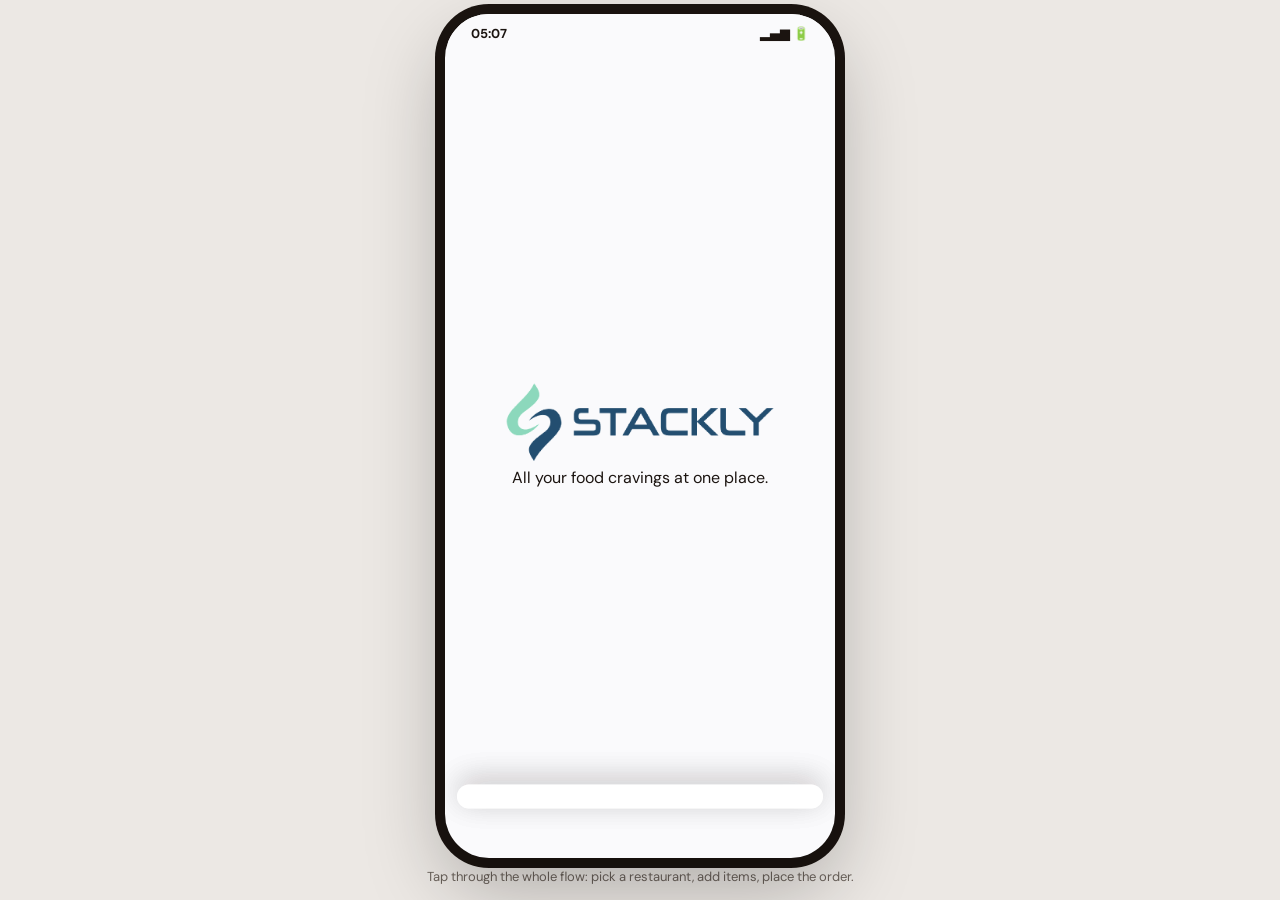
<file: app.html>
<!DOCTYPE html>
<html lang="en">
<head>
<meta charset="utf-8">
<meta name="viewport" content="width=device-width, initial-scale=1, viewport-fit=cover">
<title>Stackly – food delivery</title>
<link rel="preconnect" href="https://fonts.googleapis.com">
<link href="https://fonts.googleapis.com/css2?family=DM+Sans:wght@400;500;700&family=Poppins:wght@600;700&display=swap" rel="stylesheet">
<link rel="stylesheet" href="app.css">
</head>
<body>
<div id="ph">
  <div class="st"><span id="clk">11:41</span><span>▂▄▆ 🔋</span></div>
  <section class="scr on" id="sp"><i class="rip" style="--i:0"></i><i class="rip" style="--i:1"></i><i class="rip" style="--i:2"></i>
    <img class="stackly-splash-logo" src="stackly-logo-transparent.png" alt="Stackly">
    <p class="tag">All your food cravings at one place.</p></section>
  <section class="scr" id="home"></section>
  <section class="scr" id="menu"></section>
  <section class="scr" id="cart"></section>
  <section class="scr" id="proc"></section>
  <section class="scr" id="orders"></section>
  <div id="cb"></div><div id="pay"></div>
  <div id="ov" onclick="closeS()"></div><div id="sheet"></div>
  <nav id="nav" class="hid"><button class="tab on" data-g="home" onclick="go('home')"><span class="ic" id="i1"></span>Home</button><button class="tab" data-g="orders" onclick="go('orders')"><span class="ic" id="i2"></span>My orders</button></nav>
  <div id="toast"></div>
</div>
<p class="cap">Tap through the whole flow: pick a restaurant, add items, place the order.</p>
<script src="app.js" defer></script>
</body>
</html>
</file>
<file: app.css>
:root{--bg:#FAFAFC;--ink:#1B1410;--mut:#7A726C;--ln:#E7E3E0;--red:#E8432B;--gold:#FFB627;--grn:#1E9E4A;--stage:#ECE8E4;--cap:#6B625B;box-sizing:border-box;padding-top:env(safe-area-inset-top,0px);padding-bottom:env(safe-area-inset-bottom,0px)}
@media(prefers-color-scheme:dark){:root:not([data-theme="light"]){--stage:#17120F;--cap:#B9B0A8}}
:root[data-theme="dark"]{--stage:#17120F;--cap:#B9B0A8}
html{height:100%;scroll-padding-top:env(safe-area-inset-top,0px)}
*{box-sizing:border-box;-webkit-tap-highlight-color:transparent}
body{height:100%;margin:0;background:var(--stage);font:15px/1.4 'DM Sans',system-ui,sans-serif;color:var(--ink);display:flex;flex-direction:column;align-items:center;justify-content:center;gap:10px}
button{font:inherit;color:inherit;border:0;background:none;cursor:pointer;padding:0}
svg{width:22px;height:22px;fill:none;stroke:currentColor;stroke-width:2;stroke-linecap:round;stroke-linejoin:round}
h1,h2,h3,h4,p{margin:0}h1,h2,h3{font-family:Poppins,sans-serif}
.cap{color:var(--cap);font-size:13px}
#ph{position:relative;width:390px;height:min(844px,calc(100% - 40px));background:var(--bg);border-radius:44px;overflow:hidden;box-shadow:0 30px 80px #0004,0 0 0 10px #1b1410;isolation:isolate}
@media(max-width:480px){#ph{width:100%;height:100%;border-radius:0;box-shadow:none}.cap{display:none}}
.st{position:absolute;top:0;left:0;right:0;height:40px;z-index:30;display:flex;justify-content:space-between;align-items:center;padding:0 26px;font-weight:700;font-size:13px;background:linear-gradient(var(--bg) 60%,transparent);pointer-events:none}
.scr{position:absolute;inset:0;padding:44px 0 100px;overflow-y:auto;scrollbar-width:none;opacity:0;transform:translateX(28px) scale(.98);pointer-events:none;transition:opacity .35s,transform .5s cubic-bezier(.2,.8,.2,1)}
.scr.on{opacity:1;transform:none;pointer-events:auto}
.on .rise{animation:rise .6s cubic-bezier(.2,.8,.2,1) both;animation-delay:calc(var(--d,0)*70ms)}
@keyframes rise{from{opacity:0;transform:translateY(22px)}}
@keyframes pop{50%{transform:scale(1.35)}}
@keyframes fl{50%{transform:translateY(-8px) rotate(5deg)}}
/* splash */
#sp{display:flex;flex-direction:column;align-items:center;justify-content:center;padding:0}
.logo{font:700 56px Poppins;letter-spacing:-1px;position:relative;z-index:1}
.stackly-splash-logo{position:relative;z-index:1;width:min(270px,75vw);height:auto;animation:wv 1.1s ease-in-out}
.logo span{display:inline-block;animation:wv 1.1s ease-in-out infinite;animation-delay:calc(var(--i)*.1s)}.logo .a{color:var(--red)}
@keyframes wv{0%,100%{transform:none}30%{transform:translateY(-16px) rotate(-6deg)}60%{transform:translateY(4px)}}
.tag{margin-top:6px;font-size:16px;animation:rv 1.2s .5s both;z-index:1}
@keyframes rv{from{clip-path:inset(0 100% 0 0)}to{clip-path:inset(0)}}
.rip{position:absolute;width:240px;height:240px;border-radius:50%;border:2px solid var(--gold);animation:rp 2.2s ease-out infinite;animation-delay:calc(var(--i)*.7s);opacity:0}
@keyframes rp{0%{transform:scale(.5);opacity:.9}100%{transform:scale(2.2);opacity:0}}
/* home */
.top{display:flex;justify-content:space-between;align-items:center;padding:6px 20px}
.loc{display:flex;gap:6px;align-items:center;color:var(--mut);font-size:16px}
.av{width:36px;height:36px;border-radius:50%;background:linear-gradient(135deg,var(--red),var(--gold));color:#fff;display:grid;place-items:center;font-weight:700}
.sb{margin:10px 20px 6px;display:flex;gap:10px;align-items:center;border:1px solid var(--ln);background:#fff;border-radius:99px;padding:0 16px;height:48px;color:var(--mut);transition:box-shadow .3s,border-color .3s}
.sb:focus-within{border-color:var(--red);box-shadow:0 0 0 4px #e8432b22}
.sb input{flex:1;border:0;outline:0;font:inherit;background:none;color:var(--ink);min-width:0}
.sec{font:600 20px Poppins;margin:24px 20px 12px;color:var(--ink)}
.row{display:flex;gap:12px;overflow-x:auto;padding:4px 20px 8px;scroll-snap-type:x mandatory;scrollbar-width:none}
.ban{flex:0 0 86%;height:170px;border-radius:22px;scroll-snap-align:center;position:relative;overflow:hidden;color:#fff;padding:18px;display:flex;flex-direction:column;justify-content:flex-end;gap:8px}
.ban h3{font-size:22px;max-width:60%}.ban b{position:absolute;right:14px;top:14px;font-size:84px;animation:fl 3.2s ease-in-out infinite}
.btn,.ow{background:#fff;color:var(--ink);border-radius:99px;padding:8px 18px;font-weight:700;align-self:flex-start;transition:transform .2s}
.btn{background:var(--red);color:#fff;padding:14px 24px;align-self:auto;box-shadow:0 8px 20px #e8432b44}
.btn:active,.ow:active,.add:active{transform:scale(.93)}
.chip{flex:none;display:flex;align-items:center;gap:10px;background:#fff;border-radius:99px;padding:6px 20px 6px 6px;font-weight:500;font-size:16px;transition:background .25s,color .25s,transform .25s;box-shadow:0 2px 10px #1b141010}
.chip i{font-style:normal;width:38px;height:38px;border-radius:50%;background:#FFF1D6;display:grid;place-items:center;font-size:20px}
.chip.on{background:var(--ink);color:#fff;transform:translateY(-3px)}
.rc{flex:0 0 290px;background:#fff;border-radius:24px;overflow:hidden;scroll-snap-align:start;transition:transform .25s;box-shadow:0 2px 12px #1b141012;cursor:pointer}.rc:active{transform:scale(.96)}
.im{height:150px;position:relative;display:grid;place-items:center;font-size:76px}.im>b{animation:fl 3.4s ease-in-out infinite}
.pill{position:absolute;top:12px;left:12px;background:#fff;color:var(--ink);border-radius:99px;padding:3px 12px;font:600 15px Poppins}.pill s{text-decoration:none;color:var(--gold)}
.off{position:absolute;bottom:10px;left:12px;color:#fff;font-weight:700;font-size:14px;text-shadow:0 1px 6px #0007}
.rb2{display:flex;justify-content:space-between;padding:14px 16px;gap:8px}.rb2 h4{font:600 17px Poppins}.rb2 p{color:var(--mut);font-size:14px}.rb2 .pr{text-align:right;font-size:13px}.rb2 .pr b{display:block;font-size:24px;color:var(--mut)}
.nores{margin:10px 20px;color:var(--mut)}
/* menu */
.upb{display:grid;place-items:center;width:44px;height:44px;margin:4px auto 10px;border-radius:50%;background:#e3dedb;transition:transform .2s}.upb:active{transform:translateY(-4px)}
.mh{margin:0 16px;height:190px;border-radius:28px 28px 0 0;padding:20px;color:#fff;position:relative;overflow:hidden;display:flex;flex-direction:column;gap:2px}
.mh h2{font-size:24px;max-width:70%}.mh .big{position:absolute;right:16px;bottom:18px;font-size:92px;animation:fl 3.4s ease-in-out infinite}.mh .pill{left:auto;right:18px;top:20px}.mh .mo{margin-top:auto;font-weight:700}
.ml{margin:0 16px;padding:18px 16px 6px;background:#fff;border-radius:0 0 24px 24px}.ml h3{font-size:18px}
.it{display:flex;justify-content:space-between;padding:18px 0;border-bottom:1px solid var(--ln);gap:12px}.it h4{font:600 18px Poppins;margin:6px 0 2px}.it p{color:var(--mut)}
.vd{display:inline-grid;place-items:center;width:18px;height:18px;border:2px solid var(--grn);border-radius:4px}.vd::after{content:'';width:8px;height:8px;border-radius:50%;background:var(--grn)}.vd.nv{border-color:var(--red)}.vd.nv::after{background:var(--red)}
.ac{display:flex;gap:8px;margin-top:10px}.cb2{width:30px;height:30px;border-radius:50%;background:#efebe8;display:grid;place-items:center;transition:background .2s,color .2s}.cb2 svg{width:15px;height:15px}.cb2.on{background:var(--red);color:#fff;animation:pop .35s}
.tile{width:116px;height:116px;border-radius:22px;display:grid;place-items:center;font-size:56px;position:relative;flex:none;cursor:pointer}
.ctl{position:absolute;bottom:-14px;left:50%;transform:translateX(-50%)}
.add{background:#fff;color:var(--red);border:1.5px solid var(--red);border-radius:12px;padding:6px 18px;font-weight:700;white-space:nowrap;box-shadow:0 4px 12px #0002;transition:transform .2s}
.step{display:flex;align-items:center;background:var(--red);color:#fff;border-radius:12px;font-weight:700;box-shadow:0 4px 12px #0002;white-space:nowrap}.step button{width:32px;height:34px;font-size:18px}.step b{min-width:20px;text-align:center;animation:pop .3s}
#cb,#pay{position:absolute;left:12px;right:12px;bottom:88px;z-index:20;background:#fff;border-radius:26px;padding:12px;box-shadow:0 -6px 30px #1b14101f;transform:translateY(160%);transition:transform .55s cubic-bezier(.3,1.4,.5,1)}
#cb.on,#pay.on{transform:none}#cb.bump{animation:pop .35s}
.of{display:flex;gap:8px;font-weight:700;padding:2px 6px}.pg{height:4px;background:var(--ln);border-radius:9px;overflow:hidden;margin:8px 0 10px}.pg i{display:block;height:100%;background:var(--gold);transition:width .6s}
.dk{display:flex;justify-content:space-between;align-items:center;background:var(--ink);color:#fff;border-radius:16px;padding:16px;font-weight:700;width:100%}
/* cart */
.hd{display:flex;align-items:center;gap:14px;padding:4px 20px 14px}.hd small{display:block;color:var(--mut)}
.rb{width:44px;height:44px;border-radius:50%;border:1.5px solid var(--ink);display:grid;place-items:center;flex:none;background:#fff}
.ci{display:flex;justify-content:space-between;align-items:flex-start;padding:10px 20px}.ci h3{font-size:18px;display:flex;gap:10px;align-items:center}.ci .rt{text-align:right}.ci .rt p{margin-top:4px;font-weight:700}
.more{margin:4px 20px 16px;border:1.5px solid var(--ln);border-radius:12px;padding:8px 14px;color:var(--mut);font-weight:500}
hr{border:0;border-top:1px solid var(--ln);margin:0 20px 14px}
.inf{padding:7px 20px;display:flex;gap:12px}.inf small{display:block;color:var(--mut)}.inf em{font-style:normal;width:20px;text-align:center}
.bl{margin:10px 20px;background:#fff;border-radius:18px;padding:14px 16px;font-size:14px}.bl div{display:flex;justify-content:space-between;padding:3px 0}.bl .tt{border-top:1px dashed var(--ln);margin-top:6px;padding-top:9px;font:700 16px 'DM Sans'}.bl .gr{color:var(--grn);font-weight:700}
.py{display:flex;gap:10px;align-items:center}.py>button:first-child{text-align:left;min-width:104px;line-height:1.25}.py small{display:block;color:var(--mut)}.py .dk{flex:1}.py .dk small{color:#fff9}
.empty{text-align:center;padding:90px 30px;display:flex;flex-direction:column;gap:12px;align-items:center}.empty b{font-size:64px;animation:fl 3s infinite}
/* sheet */
#ov{position:absolute;inset:0;background:#1b141088;opacity:0;pointer-events:none;transition:opacity .3s;z-index:40;backdrop-filter:blur(3px)}#ov.on{opacity:1;pointer-events:auto}
#sheet{position:absolute;left:0;right:0;bottom:0;z-index:41;padding:0 16px 20px;transform:translateY(115%);transition:transform .55s cubic-bezier(.2,.9,.2,1)}#sheet.on{transform:none}
.xb{display:grid;place-items:center;margin:0 auto 14px;width:44px;height:44px;border-radius:50%;background:#fff}
.sh{background:#fff;border-radius:30px;padding:12px}.pic{height:250px;border-radius:22px;display:grid;place-items:center;font-size:120px}.pic b{animation:fl 3s infinite}
.sn{display:flex;justify-content:space-between;align-items:center;padding:14px 6px 4px}.sn h3{display:inline;margin-left:8px}.sn .ac{margin:0}
.sf{display:flex;gap:12px;align-items:center;padding:10px 0 0}.sf .step{height:48px;font-size:18px}.sf .btn{flex:1}
/* result */
.res{position:absolute;inset:0;display:flex;flex-direction:column;align-items:center;justify-content:center;gap:12px;text-align:center;padding:0 30px}
.hd2{position:absolute;top:44px;left:20px;right:20px;display:flex;align-items:center;gap:14px;z-index:2}.hd2 h3{flex:1;text-align:center;margin-right:44px;font-size:18px}
.spin{width:96px;height:96px;border-radius:50%;border:8px solid var(--ln);border-top-color:var(--red);animation:sp .8s linear infinite}@keyframes sp{to{transform:rotate(360deg)}}
.badge{width:130px;height:130px;border-radius:50%;display:grid;place-items:center;background:var(--grn);color:#fff;animation:bp .8s cubic-bezier(.2,1.6,.4,1);box-shadow:0 0 0 0 #1e9e4a55}.badge svg{width:72px;height:72px;stroke-width:3.5}
.badge.bad{background:var(--red);animation:sk .6s}@keyframes bp{from{transform:scale(0)}}@keyframes sk{20%,60%{transform:translateX(-12px)}40%,80%{transform:translateX(12px)}}
.badge:not(.bad){animation:bp .8s cubic-bezier(.2,1.6,.4,1),gl 1.8s .8s ease-out infinite}@keyframes gl{to{box-shadow:0 0 0 36px #1e9e4a00}}
.dw{stroke-dasharray:44;stroke-dashoffset:44;animation:dr .6s .45s forwards}@keyframes dr{to{stroke-dashoffset:0}}
.lnk{color:var(--mut);text-decoration:underline;margin-top:20px}.cf{position:absolute;top:40%;left:50%;font-size:22px;pointer-events:none}
/* orders */
.oc{margin:10px 20px;background:#fff;border-radius:20px;padding:16px}.oc>div{display:flex;justify-content:space-between;gap:10px}.oc p{color:var(--mut);font-size:14px;margin:2px 0 10px}
.trk{display:flex;gap:6px}.trk i{flex:1;height:6px;border-radius:9px;background:var(--ln);transition:background .6s}.trk i.d{background:var(--grn)}
.stt{font-weight:700;color:var(--grn);margin-top:8px;font-size:14px}
#nav{position:absolute;bottom:14px;left:50%;transform:translateX(-50%);z-index:25;display:flex;gap:12px;padding:8px 22px;background:#fff;border:1.5px solid var(--ink);border-radius:99px;transition:transform .6s cubic-bezier(.3,1.2,.5,1)}#nav.hid{transform:translate(-50%,220%)}
.tab{display:flex;flex-direction:column;align-items:center;font-size:11px;color:var(--mut);gap:2px;width:68px}.tab .ic{width:44px;height:36px;border-radius:13px;display:grid;place-items:center;transition:all .35s cubic-bezier(.3,1.6,.5,1)}.tab.on{color:var(--ink)}.tab.on .ic{background:var(--ink);color:#fff;transform:scale(1.1) translateY(-2px)}
#toast{position:absolute;left:50%;bottom:104px;transform:translate(-50%,30px);background:var(--ink);color:#fff;padding:10px 18px;border-radius:99px;opacity:0;transition:all .35s;z-index:60;white-space:nowrap;font-weight:500}#toast.on{opacity:1;transform:translate(-50%,0)}
.fly{position:fixed;z-index:99;width:16px;height:16px;border-radius:50%;background:var(--red);pointer-events:none;box-shadow:0 0 0 4px #e8432b44}
@media(prefers-reduced-motion:reduce){*{animation-duration:.01ms!important;animation-iteration-count:1!important;transition-duration:.01ms!important}}
</file>
